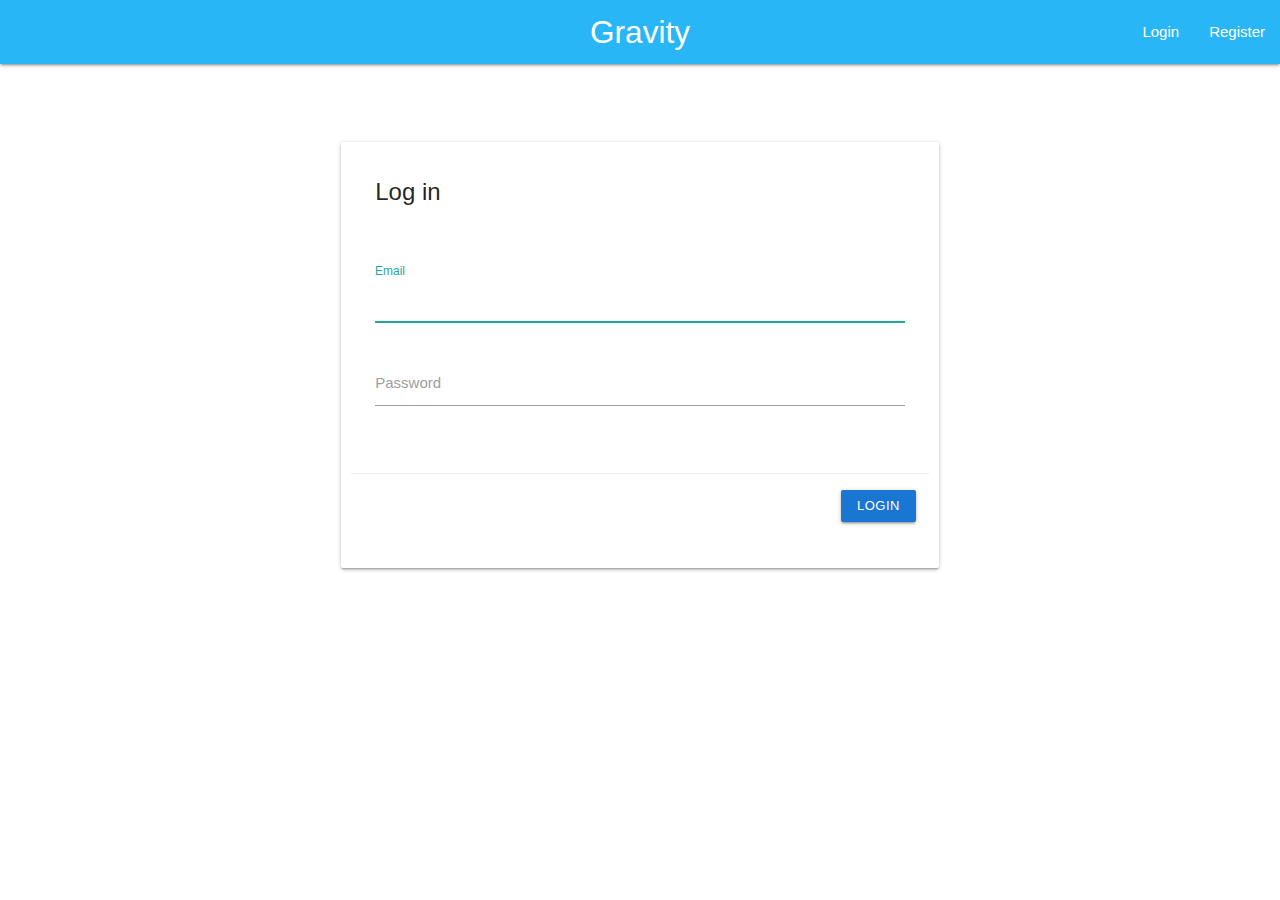
<file: index.html>
<!DOCTYPE html>
<html lang="en">
	<head>
		<meta  charset="UTF-8"/>
		<meta name="viewport" content="width=device-width, initial-scale=1, maximum-scale=1.0"/>
		<title>Materialize</title>

		<!-- CSS  -->
		<link href="https://fonts.googleapis.com/icon?family=Material+Icons" rel="stylesheet">
		<link href="css/materialize.css" type="text/css" rel="stylesheet" media="screen,projection"/>
		<link href="css/style.css" type="text/css" rel="stylesheet" media="screen,projection"/>
	</head>
	<body>
		
		<nav class="light-blue lighten-1" role="navigation" data-includeHTML="includes/header.html"></nav>
		<ul id="nav-mobile" class="sidenav">
			<li><a href="index.html">Login</a></li>
			<li><a href="signup.html">Register</a></li>
		</ul>

		<div class="row ">
			<form class="form-box" >
				<div class=" col s12 m6 offset-m3">
					<div class="card forms">
						<div class="card-content ">
							<span class="card-title">Log in</span>
							<div class="row ">
								<br><br>
								<div class="input-field col s12">
									<input  id="email" name="email" type="email" class="validate" autofocus required>
									<label for="email">Email</label>
								</div>
								<div class="input-field col s12">
									<input id="password" type="password" name="password" class="validate" required>
									<label for="password">Password</label>
								</div>
							</div>		
						</div>
						<div class="card-action">
							<div class="row">
								<button type="submit" class="waves-effect waves-light btn-small right blue darken-2" id="login-btn">Login</button>		
							</div>
								
						</div>
					</div>
				</div>
			</form>
		</div>
	

		<!-- <div data-includeHTML="includes/footer.html"></div> -->
	

	<!--  Scripts-->
	
	<script src="js/jquery.js"></script>
	<script src="js/materialize.js"></script>
	<script src="js/init.js"></script>
	

  </body>
  <script type="text/javascript">
   
	$(document).ready(function(){

		$("nav[data-includeHTML]").each(function () {                
			$(this).load($(this).attr("data-includeHTML"));
		});


		$('.scrollspy').scrollSpy();

		$("form").on('submit',(function(e){
            e.preventDefault();

            $.ajax({
                url: "http://10.196.43.160:80/api/login",
                type: "POST",
                data:  new FormData(this),
                contentType: false,
                cache: false,
				processData:false,
                beforeSend: function()
                {   
					
                   
                },
                success: function(data)
                {   
					
					$.each(data, function(i,val){
						
						if(val['msg'] == 'Success'){

							window.location='home.html';
							localStorage.token = val['token'];
							localStorage.user_id = val['id'];
							localStorage.user_name = val['name'];
							localStorage.user_email = val['email'];
							localStorage.user_avatar = val['avatar'];


						}else{

							alert('Record does not exist');
						}
						

					});
                      
                }

            });

		}));	

	});
	
  </script>
</html
</file>
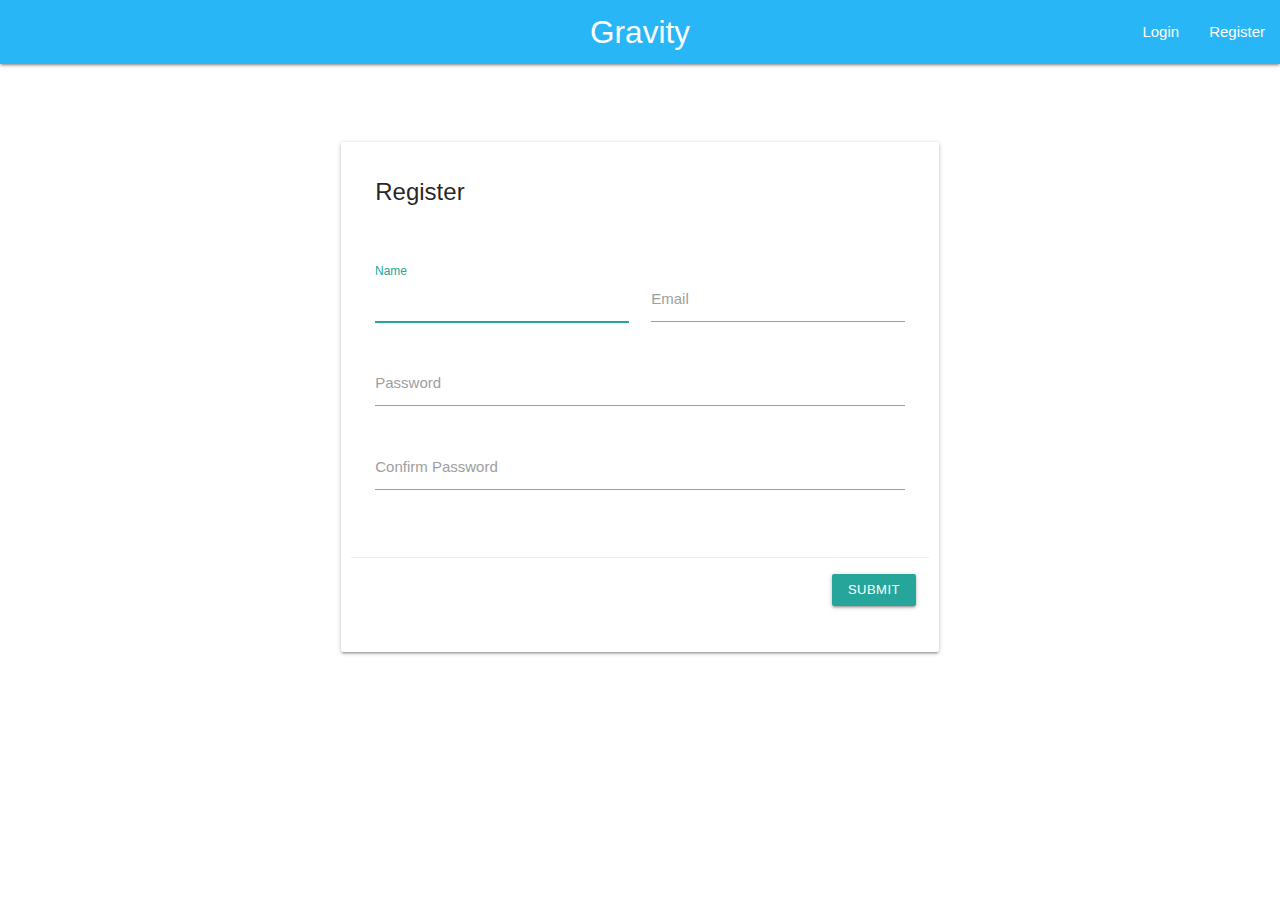
<file: signup.html>
<!DOCTYPE html>
<html lang="en">
	<head>
		<meta http-equiv="Content-Type" content="text/html; charset=UTF-8"/>
		<meta name="viewport" content="width=device-width, initial-scale=1, maximum-scale=1.0"/>
		<title>Materialize</title>

		<!-- CSS  -->
		<link href="https://fonts.googleapis.com/icon?family=Material+Icons" rel="stylesheet">
		<link href="css/materialize.css" type="text/css" rel="stylesheet" media="screen,projection"/>
		<link href="css/style.css" type="text/css" rel="stylesheet" media="screen,projection"/>
	</head>
	<body>
		
		<nav class="light-blue lighten-1" role="navigation" data-includeHTML="includes/header.html"></nav>
		<ul id="nav-mobile" class="sidenav">
			<li><a href="index.html">Login</a></li>
			<li><a href="signup.html">Register</a></li>
		</ul>

		<div class="row ">
			<form class="form-box">
				<div class="col s12 m6 offset-m3">
					<div class="card forms">
						<div class="card-content ">
							<span class="card-title">Register</span>
							<div class="row ">
								<br><br>
								<div class="input-field col s12 m6">
										<input  id="name" type="text" name="name" class="validate" autofocus required>
										<label for="name">Name</label>
								</div>
								<div class="input-field col s12 m6">
									<input  id="email" type="email" name="email" class="validate"  required>
									<label for="email">Email</label>
								</div>
								<div class="input-field col s12 m12">
									<input id="password" type="password" name="password" class="validate"  required>
									<label for="password">Password</label>
								</div>
								<div class="input-field col s12 m12">
									<input id="c_password" type="password" name="c_password" class="validate"  required>
									<label for="c_password">Confirm Password</label>
								</div>
									
							</div>		
						</div>
						<div class="card-action">
							<div class="row">
								<button class="waves-effect waves-light btn-small right" id="register-btn" type="submit">Submit</button>
							</div>
								
						</div>
					</div>
				</div>
			</form>
		</div>

	
	
	

	<!--  Scripts-->
	<script src="js/jquery.js"></script>
	<script src="js/materialize.js"></script>
	<script src="js/init.js"></script>

  </body>
  <script type="text/javascript">
	$(document).ready(function(){
		$("nav[data-includeHTML]").each(function () {                
			$(this).load($(this).attr("data-includeHTML"));
		});
		$('.scrollspy').scrollSpy();

		$("form").on('submit',(function(e){
            e.preventDefault();

            $.ajax({
                url: "http://10.196.43.160:80/api/register",
                type: "POST",
                data:  new FormData(this),
                contentType: false,
                cache: false,
                processData:false,
                beforeSend: function()
                {   
					if($('#name').val() == ""){

						alert('Please input name');

					}
					if($('#email').val() == ""){

						alert('Please input email');
					}	

					if($('#password').val() == ""){

						alert('Please input password');
					}
					if($('#password').val() !== $('#c_password').val()){

						alert('Password not match');
					}
					
                   
                },
                success: function(data)
                {   
					// console.log(data);
					$.each(data, function(i,val){

						console.log(val);

					});
                   	// if(data['success']['msg'] == 'Success'){

					// 	window.location='home.html';

				   	// }else{
						  
					// 	alert('Error');
					// }
                    
                  
                }

            });

        }));

	
	});
  </script>
</html
</file>
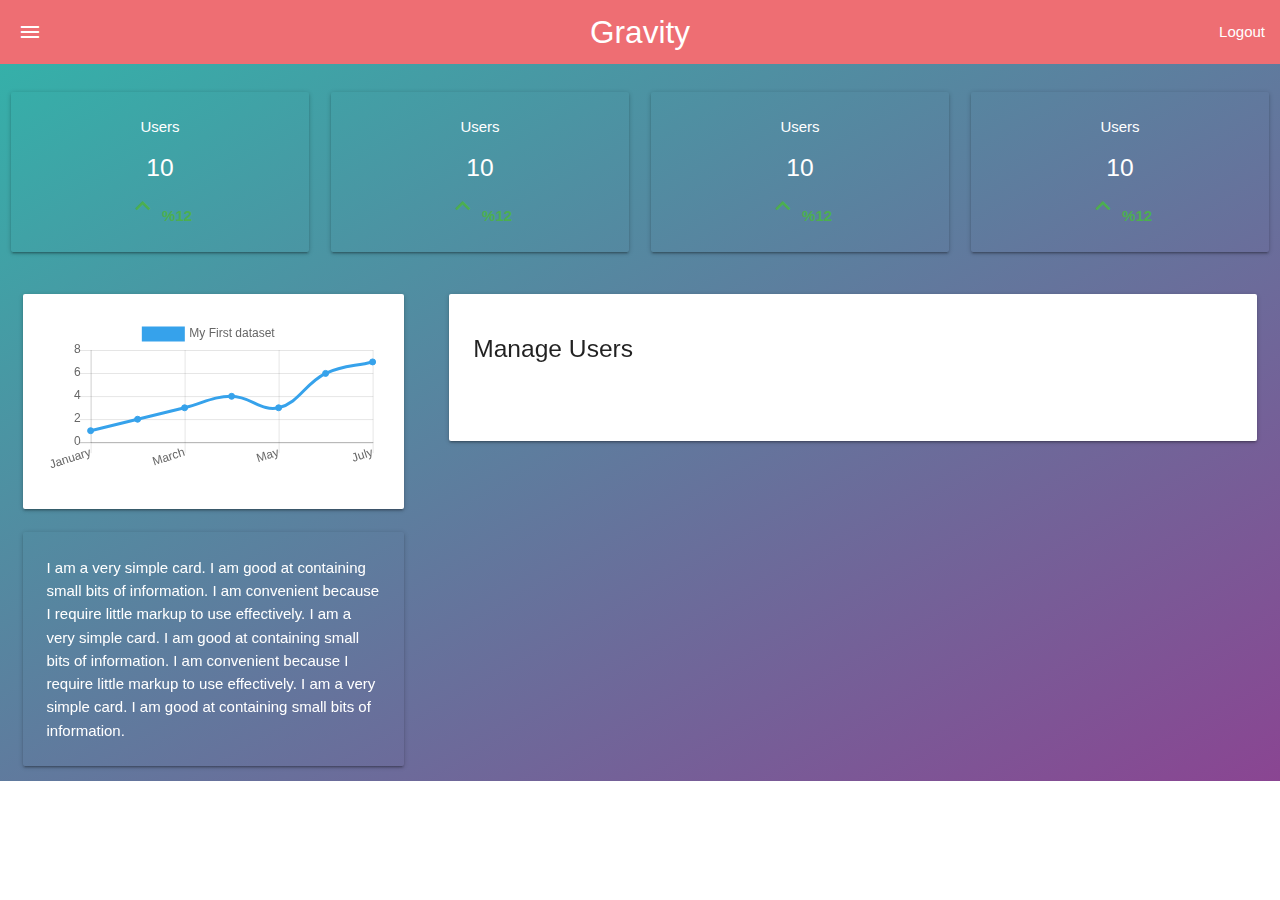
<file: content/dashboard.html>
<!DOCTYPE html>
  <html>
    <head>
		<!--Import Google Icon Font-->
		<link href="https://fonts.googleapis.com/icon?family=Material+Icons" rel="stylesheet">
		<!--Import materialize.css-->
		<link type="text/css" rel="stylesheet" href="../css/materialize.min.css"  media="screen,projection"/>
		<link type="text/css" rel="stylesheet" href="../css/style.css"  media="screen,projection"/>

		<!--Let browser know website is optimized for mobile-->
		<meta name="viewport" content="width=device-width, initial-scale=1.0"/>
    </head>

    <body>
      
        <nav class="" role="navigation">
            <div class="nav-wrapper ">
                <a id="logo-container" href="dashboard.html" class="brand-logo center">
                    Gravity
                </a>
                <a href="#" data-target="nav-mobile" class="left-align sidenav-trigger show-on-large"><i class=" button-collapse material-icons">menu</i></a>
                <ul class="right">
                    <li><a href="../index.html">Logout</a></li>
                </ul>
    
                <ul id="nav-mobile" class="sidenav">
                    <li><a href="home.html">Home</a></li>
                   
                </ul>
                
            </div>
        </nav>
		<div class="bg">
            <div class="row">
                <div class="col s6 m6 l3 ">
                    <div class="card center card-bg white-text transparent">
                        <div class="card-content">
                            <p>Users</p>
                            <h5>10</h5>
                            <i class="material-icons small green-text">keyboard_arrow_up</i>
                            <b class="green-text">%12</b>
                        </div>
                    </div>
                    
                </div>
                <div class="col s6 m6 l3">
                    <div class="card center card-bg white-text transparent">
                        <div class="card-content">
                            <p>Users</p>
                            <h5>10</h5>
                            <i class="material-icons small green-text">keyboard_arrow_up</i>
                            <b class="green-text">%12</b>
                        </div>
                    </div>
                    
                </div>
                <div class="col s6 m6 l3">
                    <div class="card center card-bg white-text transparent">
                        <div class="card-content">
                            <p>Users</p>
                            <h5>10</h5>
                            <i class="material-icons small green-text">keyboard_arrow_up</i>
                            <b class="green-text">%12</b>
                        </div>
                    </div>
                    
                </div>
                <div class="col s6 m6 l3">
                    <div class="card center card-bg white-text transparent">
                        <div class="card-content">
                            <p>Users</p>
                            <h5>10</h5>
                            <i class="material-icons small green-text">keyboard_arrow_up</i>
                            <b class="green-text">%12</b>
                        </div>
                    </div>
                    
                </div>
                    
            </div>
         
            <!-- <div class="carousel">
                <a class="carousel-item" href="#one!"><img src="https://lorempixel.com/250/250/nature/1"></a>
                <a class="carousel-item" href="#two!"><img src="https://lorempixel.com/250/250/nature/2"></a>
                <a class="carousel-item" href="#three!"><img src="https://lorempixel.com/250/250/nature/3"></a>
                <a class="carousel-item" href="#four!"><img src="https://lorempixel.com/250/250/nature/4"></a>
                <a class="carousel-item" href="#five!"><img src="https://lorempixel.com/250/250/nature/5"></a>
            </div> -->
            <div class="row">
                <div class="col s12 m12 l4">
                    <div class="col s12 m6 l12">
                        <div class="card-panel  white-text">
                            <canvas id="myChart"></canvas>
                        </div>
                    </div>
                    <div class="col s12 m6 l12">
                        <div class="card-panel card-bg transparent">
                            <span class="white-text">I am a very simple card. I am good at containing small bits of information.
                            I am convenient because I require little markup to use effectively.
                            I am a very simple card. I am good at containing small bits of information.
                            I am convenient because I require little markup to use effectively. 
                            I am a very simple card. I am good at containing small bits of information.
                           
                            </span>
                        </div>
                    </div>
                </div>
                <div class="col s12 m12 l8">
                    <div class="col s12 m12">
                        <div class="card-panel ">
                            <h5>Manage Users</h5>
                            <br><br>
                            <div id="user-table">
                               
                            </div>
                            
                        </div>
                    </div>
                </div>
            </div>
          
                        
		</div>
		

	<!--JavaScript at end of body for optimized loading-->
	
    <script src="../js/jquery.js"></script>
    <script src="../js/materialize.js"></script>
    <script src="../js/init.js"></script>
    <script src="../js/chartjs/Chart.js"></script>

    <script>
        $(document).ready(function(){
            $('.carousel').carousel();

            var ctx = document.getElementById("myChart");
            
            var myChart = new Chart(ctx, {
                type: 'line',
                data: {
                    labels: ["January", "February", "March", "April", "May", "June", "July"],
                    datasets: [{
                        label: "My First dataset",
                        backgroundColor: '#36a2eb',
                        borderColor: '#36a2eb',
                        data: [1, 2, 3, 4, 3, 6, 7],
                        fill: false,
                      
                    }]
                },
                options: {
                    showLines: true, // disable for all datasets
                }
                
            });
            $.ajax({

                url: "http://10.196.43.160:80/api/manage_users",
                type: 'GET',
                dataType: "json",
                headers: {"Authorization": "Bearer " + localStorage.getItem('token')},
                success: function(data)
                {   
                    console.log(data);

                    var email;
                    var name;
                    var html;
                    var content;
                    html = '<thead><tr><th>Name</th><th>Email</th></tr></thead>';
                    content +='<tbody>';
                    $.each(data, function(i,val){

                        // console.log(val.length);
                        for(x=0; x < val.length; x++ ){

                            // console.log(val[$i].email)
                            name= '<td>'+val[x].name+'</td>';
                            email = '<td>'+val[x].email+'</td>';
                    
                           content += '<tr>'+name+email+'</tr>';
                       
                        }

                    });
                    content +='</tbody>';  
                    

                    $('#user-table').html('<table id="users-list" class="responsive-table "></table>');
                    $("#users-list").html(html);
                    $("#users-list").append(content);
                    
                        
                }
            });
           

        });
    </script>

	</body>
	
  </html>
</file>
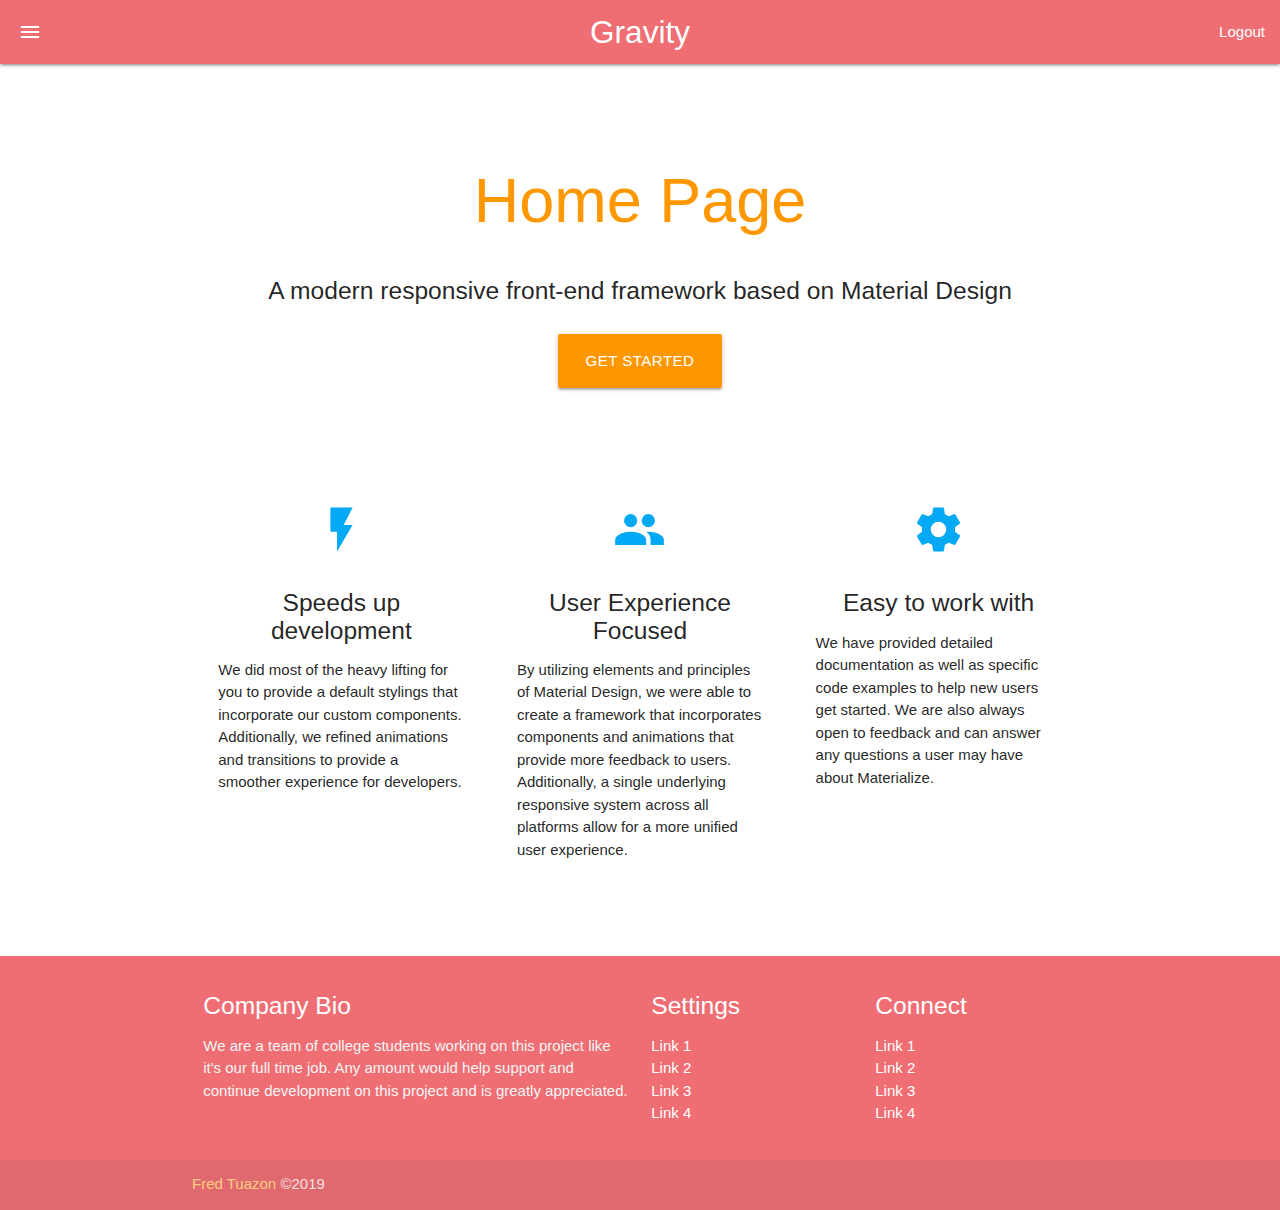
<file: content/home.html>
<!DOCTYPE html>
<html lang="en">
<head>
	<meta http-equiv="Content-Type" content="text/html; charset=UTF-8"/>
	<meta name="viewport" content="width=device-width, initial-scale=1, maximum-scale=1.0"/>
	<title>Materialize</title>

	<!-- CSS  -->
	<link href="https://fonts.googleapis.com/icon?family=Material+Icons" rel="stylesheet">
	<link href="../css/materialize.css" type="text/css" rel="stylesheet" media="screen,projection"/>
	<link href="../css/style.css" type="text/css" rel="stylesheet" media="screen,projection"/>
</head>
<body>
	<nav class="" role="navigation">
		<div class="nav-wrapper ">
			<a id="logo-container" href="dashboard.html" class="brand-logo center">
					Gravity
			</a>
			<a href="#" data-target="nav-mobile" class="left-align sidenav-trigger show-on-large"><i class=" button-collapse material-icons">menu</i></a>
			<ul class="right">
				
				<li><a href="../index.html">Logout</a></li>
			</ul>

			<ul id="nav-mobile" class="sidenav">
				<li><a href="home.html">Home</a></li>
				
			</ul>
			
		</div>
	</nav>
	<div class="section no-pad-bot" id="index-banner">
		<div class="container">
			<br><br>
			<h1 class="header center orange-text">Home Page</h1>
			<div class="row center">
				<h5 class="header col s12 light">A modern responsive front-end framework based on Material Design</h5>
			</div>
				<div class="row center">
					<p id="from_laravel"></p>
					<a href="#" id="download-button" class="btn-large waves-effect waves-light orange">Get Started</a>
				</div>
			<br><br>

		</div>
	</div>

  	<div class="container ">
		<div class="section">
			<!--   Icon Section   -->
			<div class="row">
				<div class="col s12 m4">
				<div class="icon-block">
					<h2 class="center light-blue-text"><i class="material-icons">flash_on</i></h2>
					<h5 class="center">Speeds up development</h5>

					<p class="light">We did most of the heavy lifting for you to provide a default stylings that incorporate our custom components. Additionally, we refined animations and transitions to provide a smoother experience for developers.</p>
				</div>
				</div>

				<div class="col s12 m4">
				<div class="icon-block">
					<h2 class="center light-blue-text"><i class="material-icons">group</i></h2>
					<h5 class="center">User Experience Focused</h5>

					<p class="light">By utilizing elements and principles of Material Design, we were able to create a framework that incorporates components and animations that provide more feedback to users. Additionally, a single underlying responsive system across all platforms allow for a more unified user experience.</p>
				</div>
				</div>

				<div class="col s12 m4">
				<div class="icon-block">
					<h2 class="center light-blue-text"><i class="material-icons">settings</i></h2>
					<h5 class="center">Easy to work with</h5>

					<p class="light">We have provided detailed documentation as well as specific code examples to help new users get started. We are also always open to feedback and can answer any questions a user may have about Materialize.</p>
				</div>
				</div>
			</div>

		</div>
		<br><br>
  	</div>

  	<footer class="page-footer ">
		<div class="container">
			<div class="row">
				<div class="col l6 s12">
					<h5 class="white-text">Company Bio</h5>
					<p class="grey-text text-lighten-4">We are a team of college students working on this project like it's our full time job. Any amount would help support and continue development on this project and is greatly appreciated.</p>

				</div>
				<div class="col l3 s12">
					<h5 class="white-text">Settings</h5>
					<ul>
						<li><a class="white-text" href="#!">Link 1</a></li>
						<li><a class="white-text" href="#!">Link 2</a></li>
						<li><a class="white-text" href="#!">Link 3</a></li>
						<li><a class="white-text" href="#!">Link 4</a></li>
					</ul>
				</div>
				<div class="col l3 s12">
					<h5 class="white-text">Connect</h5>
					<ul>
						<li><a class="white-text" href="#!">Link 1</a></li>
						<li><a class="white-text" href="#!">Link 2</a></li>
						<li><a class="white-text" href="#!">Link 3</a></li>
						<li><a class="white-text" href="#!">Link 4</a></li>
					</ul>
				</div>
			</div>
		</div>
		<div class="footer-copyright">
			<div class="container">
				<a class="orange-text text-lighten-3" href="#">Fred Tuazon </a> &copy;2019
			</div>
		</div>
  	</footer>


	<!--  Scripts-->
	<script src="../js/jquery.js"></script>
	<script src="../js/materialize.js"></script>
	<script src="../js/init.js"></script>


</body>
<script type="text/javascript">
	$(document).ready(function(){

		// $.ajax({

		// 	url: "http://localhost:8000/api/details",
		// 	type: 'POST',
		// 	dataType: "json",
		// 	headers: {"Authorization": "Bearer " + localStorage.getItem('token')},
		// 	success: function(data)
		// 	{   
		// 		console.log(data);
		// 		// $.each(data, function(i,val){

		// 		// 	console.log(val);
		// 		// 	if(val['msg'] == 'Success'){

		// 		// 		window.location='content/home.html';


		// 		// 	}else{
					
		// 		// 		alert(data);
		// 		// 	}

		// 		// });
					
		// 	}
		// });
	

	});
	
  </script>
</html>
</file>
<file: css/style.css>
/* body {
  display: flex;
  min-height: 100vh;
  flex-direction: column;
}

main {
  flex: 1 0 auto;
} */

.icon-block {
  padding: 0 15px;
}
.icon-block .material-icons {
	font-size: inherit;
}


.bg{

  background-image: linear-gradient(to top left, #8a4592, #35b0a9);
  padding-top: 20px;
}
/* Header */

span,img{
  vertical-align: middle;
}


/* Body */
.card-bg{

  background: rgb(0,0,0,0);
 
}

.transparent:hover{

  top: -5px;
  cursor: pointer;

}

/* login */
.form-box{
  
  margin: 50px auto;
  padding: 20px;
  
}
.forms{

  padding: 10px;
}

.ul-profile{
  border:none;
}


/* sidebar */



/* images */


/* profile */
#edit-form .edit-input{

  margin-top: 70px;

}
/* button */
#choose-profile{

  

}
</file>
